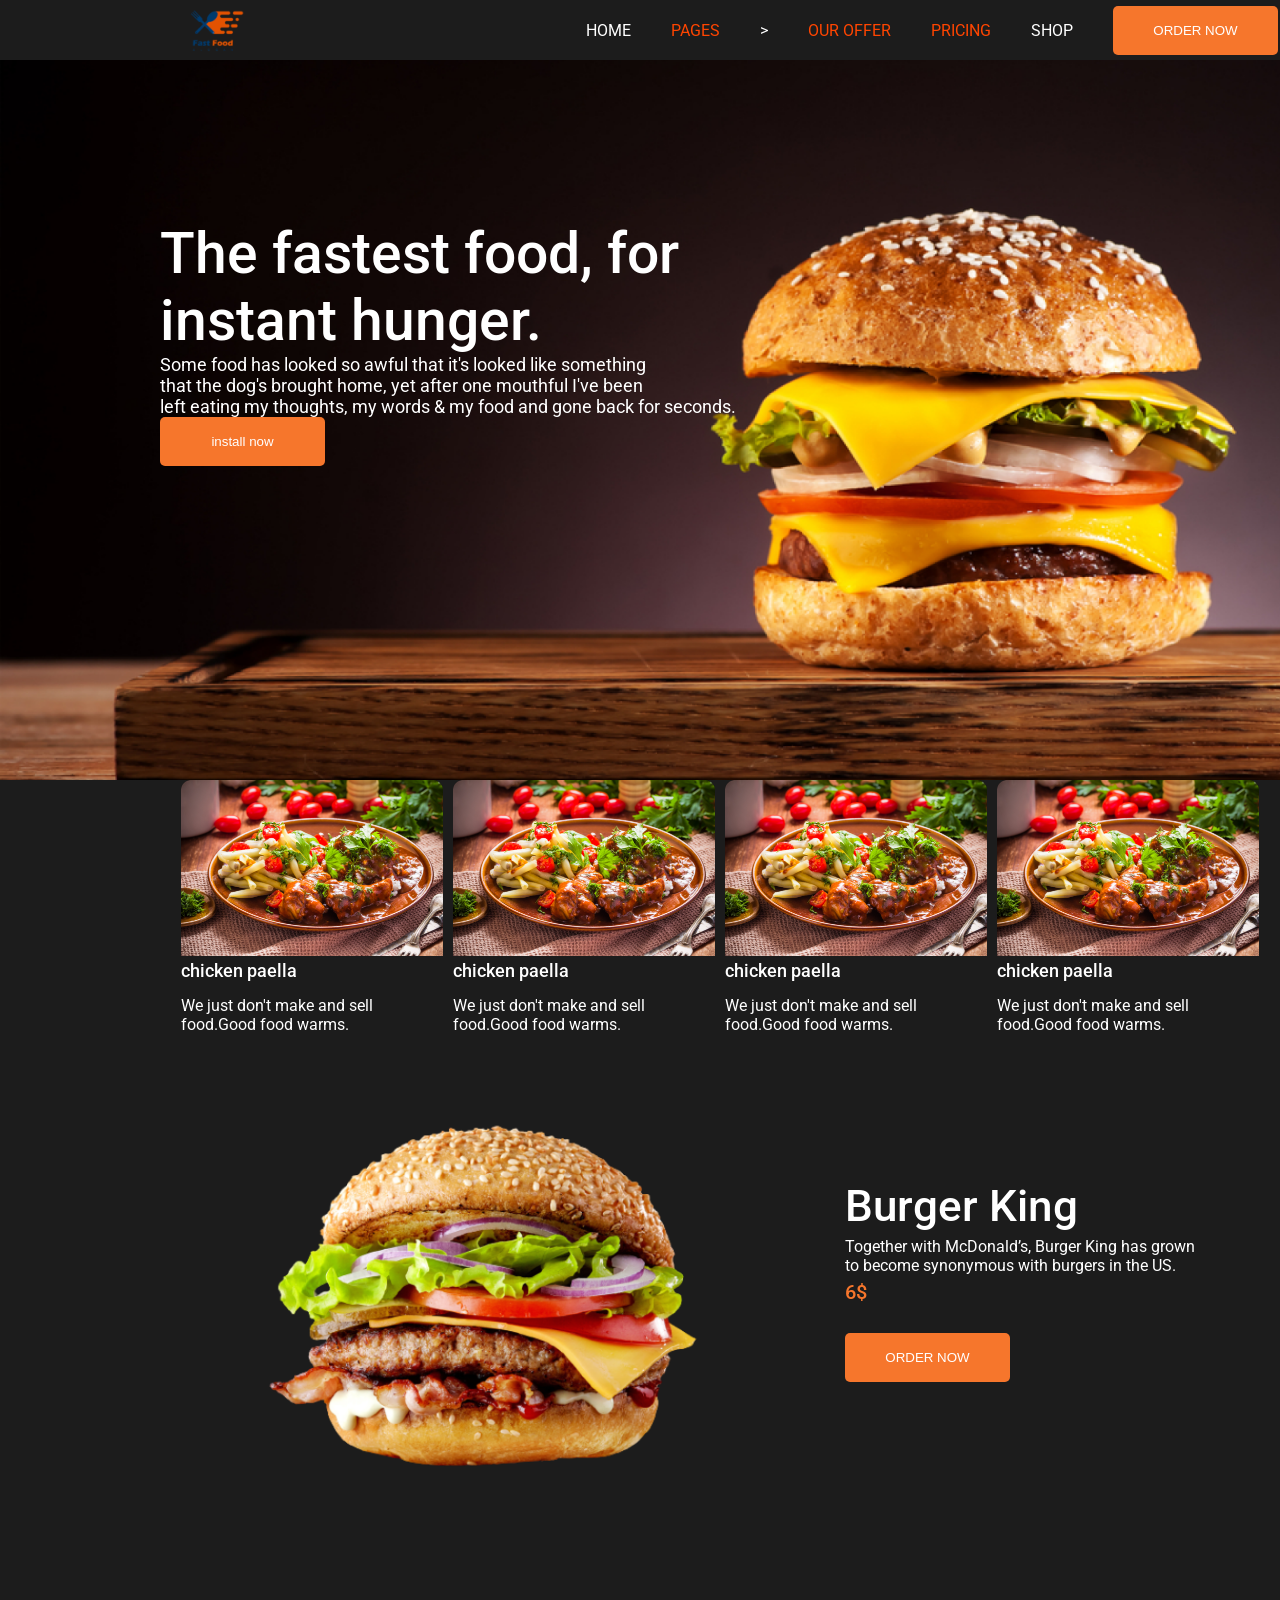
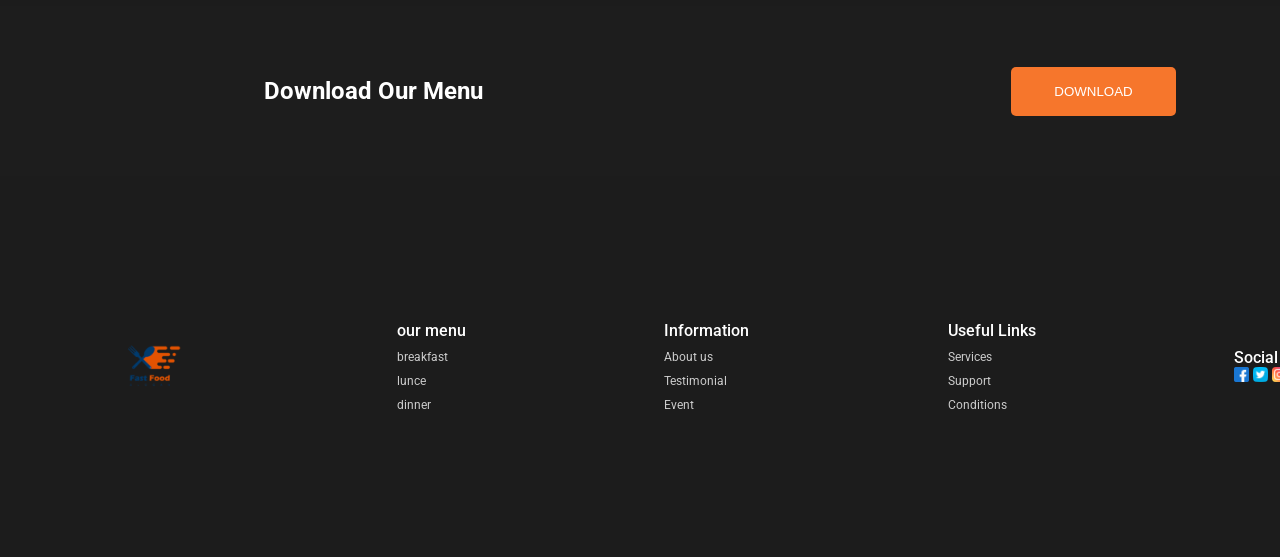
<file: index.html>
<!DOCTYPE html>
<html lang="en">
<head>
    <meta charset="UTF-8">
    <meta name="viewport" content="width=device-width, initial-scale=1.0">
    <title>Document</title>
    <link rel="stylesheet" href="./style.css">
</head>
<body>
    <div class="wrapper">

        <header>
            <img src="./SVG/logo.svg" alt="">
            <ul>
                <li>HOME</li>
                <a href="./pages.html"><li>PAGES</li></a>>
                <a href="./ouroffer.html"><li>OUR OFFER</li></a>
                <a href="./prising.html"><li>PRICING</li></a>
                <LI>SHOP</LI>

                <Ul>
            <button>ORDER NOW</button>
        </header>

        <main>
            <div class="banner">
                <img src="./image/burger.png" alt="">
                <div class="text">
                    <h1>The fastest food, for <br> instant hunger.</h1>
                <p>
               Some food has looked so awful that it's looked like something  <br>that the dog's brought home, yet after one mouthful I've been <br> left eating my thoughts, my words & my food and gone back for seconds. </p>

               <button>install now </button>
                </div>
            
            </div>

    <section class="cards">
        <div class="card">
            <img src="./image/pasta.png" alt="">
            <h4>chicken paella</h4>
            <p>We just don't make and sell <br>food.Good food warms.</p>
        </div>
          <div class="card">
            <img src="./image/pasta.png" alt="">
            <h4>chicken paella</h4>
            <p>We just don't make and sell <br>food.Good food warms.</p>
        </div>

          <div class="card">
            <img src="./image/pasta.png" alt="">
            <h4>chicken paella</h4>
            <p>We just don't make and sell <br>food.Good food warms.</p>
        </div>

          <div class="card">
            <img src="./image/pasta.png" alt="">
            <h4>chicken paella</h4>
            <p>We just don't make and sell <br>food.Good food warms.</p>
        </div>
    </section>

    


    <section class="king">
        <img src="./image/haas.png" alt="">
        <div class="king-text">
            <h3>Burger King</h3>
            <p>Together with McDonald’s, Burger King has grown <br> to become synonymous with burgers in the US.</p>
            <span>6$</span><br>
            <button>ORDER NOW </button>
        </div>
    </section>

    <section class="down">
        <h1>Download Our Menu</h1>
        <button>DOWNLOAD</button>
    </section>
        </main>

<footer>
    <div class="logo">
        <img src="./SVG/logo.svg" alt="">
        <p></p>
        <p></p>
    </div>
       <ul>
        <p>our menu</p>
    <li>breakfast</li>
    <li>lunce</li>
    <li>dinner</li>
    </ul>
    <ul>
        <p>Information</p>
        <li>About us</li>
        <li>Testimonial</li>
        <li>Event</li>
    </ul>
    <ul>
        <p>Useful Links</p>
        <li>Services</li>
        <li>Support</li>
        <li>Conditions</li>
    </ul>
    <ul>
        <p>Social Handles</p>
     <a href="https://ru-ru.facebook.com/"><img src="./SVG/facebook.svg" alt=""></a>
   <a href="https://x.com/"></a><img src="./SVG/twitter.svg" alt="">
        <a href="https://www.instagram.com/?hl=ru"></a><img src="./SVG/instagram.svg" alt="">
      <a href="https://www.linkedin.com/"></a>  <img src="./SVG/linkedin.svg" alt="">
    </ul>

</footer>



    
    </div>
</body>
</html>
</file>
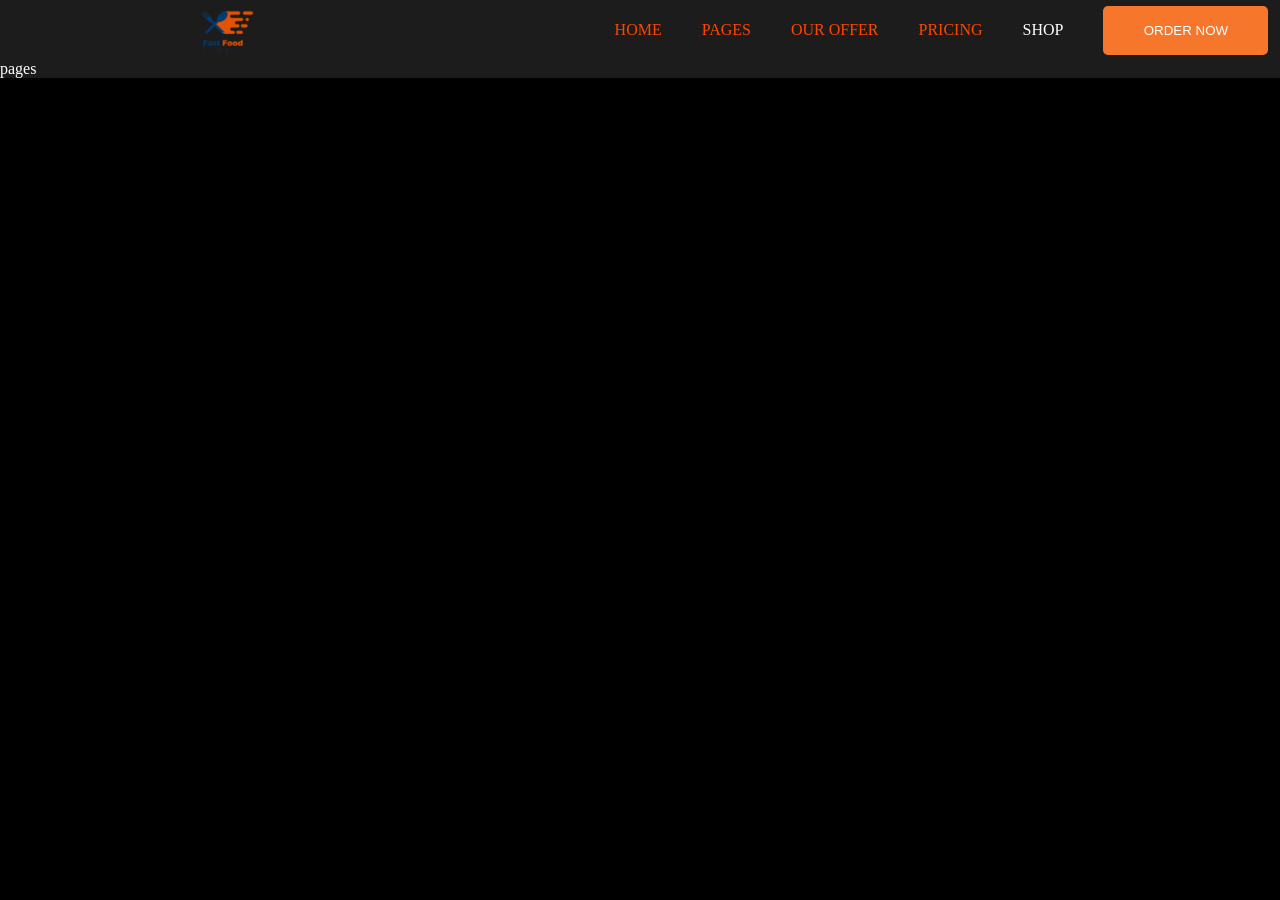
<file: pages.html>
<!DOCTYPE html>
<html lang="en">
<head>
    <meta charset="UTF-8">
    <meta name="viewport" content="width=device-width, initial-scale=1.0">
    <title>Document</title>
    <link rel="stylesheet" href="./pages.css">
</head>
<body>
    <div class="wrapper">
           <header>
            <img src="./SVG/logo.svg" alt="">
            <ul>
                <a href="./index.html"><li>HOME</li></a>
                <a href="./pages.html"><li>PAGES</li></a>
                <a href="./ouroffer.html"><li>OUR OFFER</li></a>
                <a href="./prising.css"><li>PRICING</li></a>
                <LI>SHOP</LI>

                <Ul>
            <button>ORDER NOW</button>
        </header>

        <main>
            pages
        </main>
    </div>
</body>
</html>
</file>
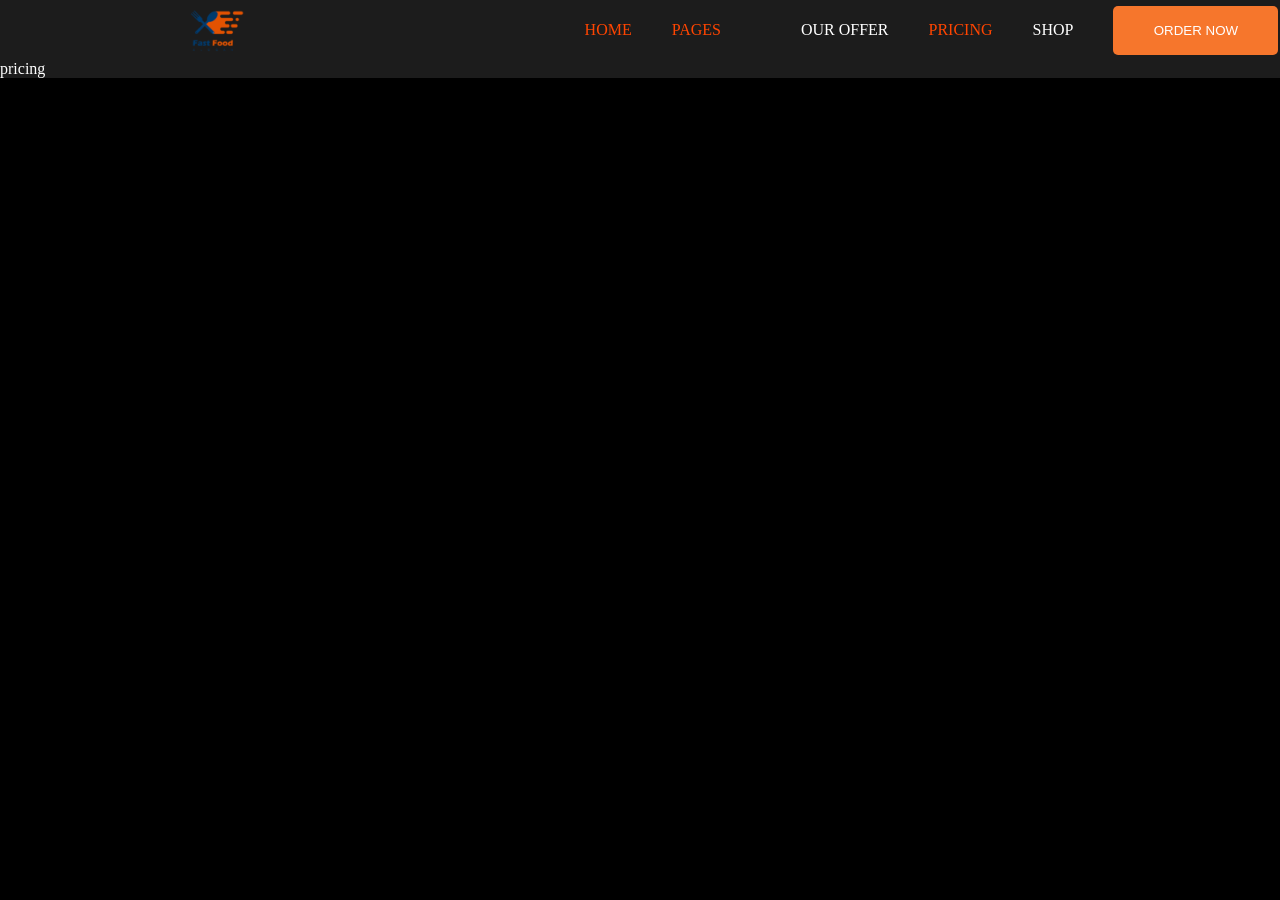
<file: prising.html>
<!DOCTYPE html>
<html lang="en">
<head>
    <meta charset="UTF-8">
    <meta name="viewport" content="width=device-width, initial-scale=1.0">
    <title>Document</title>
    <link rel="stylesheet" href="./prising.css">
</head>
<body>
    
    <div class="wrapper">
             <header>
            <img src="./SVG/logo.svg" alt="">
            <ul>
                <a href="./index.html"><li>HOME</li></a>
                <a href="./pages.html"><li>PAGES</li></a>
               <a href="./ouroffer.html"></a> <li>OUR OFFER</li>
                <a href="./prising.html"><li>PRICING</li></a>
                <LI>SHOP</LI>

                <Ul>
            <button>ORDER NOW</button>
        </header>

        <main>
            pricing
        </main>
        </div>
</body>
</html>
</file>
<file: style.css>
@import url('https://fonts.googleapis.com/css2?family=Roboto:ital,wght@0,100..900;1,100..900&display=swap');
*{
    margin: 0;
    padding: 0;
    box-sizing: border-box;
}
body{
    font-family: Roboto;
    background-color: black;
}
a{
    text-decoration: none;
    color: orangered;
}
.wrapper{
    width: 1440px;
    margin: 0 auto;
    background-color: #1C1C1C;
    color: white;
}
.container{
    width: 1143px;
}
header{
    display: flex;
    justify-content: space-around;
    align-items: center;
    height: 60px;
}
header ul{
    list-style: none;
    display: flex;
      align-items: center;
    gap: 40px;
}
button{
    width: 165px;
    height: 49px;
    border-radius: 5px;
    background-color: #F6762C;
    color:  white;
    border: none;
}
.banner{
    width: 1440px;
    height: 720px;
    position: relative;
}
.banner img{
    width: 1440px;
    height: 720px;
}
.text{
    color: white;
    position: absolute;
    top: 160px;
    left: 160px;
}
.text h1{
    font-size: 57px;
    font-weight: 500;
}
.text p{
font-size: 18px;
font-weight: 400;
}
.cards{
border-radius: 5px;
display: flex;
justify-content: center;
gap: 10px;
}
.card{
    width: 262px;
    height: 176px;
    background-color: black;
    border-radius: 10px;

}
.card img{
    width: 262px;
    height: 176px;
}
.card h4{
  font-size: 18px;
  font-weight: 500;
}
.card p{
    font-size: 16px;
    font-weight: 400;
    margin-top: 15px;
}
.card:hover{
    margin: top 5px; ;
    width: 270px;
    transition: 1s;
}

.king{
width: 1440px;
background-color: #1C1C1C;
display: flex;
align-items: center;
justify-content: center;
margin-top: 100px;
gap: 100px;
}
.king img{
width: 500px;
height: 450px;
}
.king-text h3{
    font-size: 44px;
    font-weight: 500;
}
.king-text p {
font-size: 16px;
font-weight: 400;
}
.king-text span{
    font-size: 20px;
    font-weight: 500;
    color: #F6762C;
}
.king-text{
    display: flex;
    flex-direction: column;
    gap: 5px;
}
.down{
    height: 170px;
    background-color: rgb(29, 29, 29);
    margin-top: 100px;
    display: flex;
    justify-content: space-around;
    align-items: center;
}

footer{
    height: 381px;
    display: flex;
    justify-content: space-around;
align-items: center;
}
footer p{
    font-size: 16px;
    font-weight: 500;
}
footer ul li{
    font-size: 12px;
    font-weight: 400;
    color: #CCC;
    list-style: none;
    margin-top: 10px;
}



@media ( max-width:600px) {
    .container{
        width: 100%;
    }
    header{
        height: 40px;
    }
    button{
        width: 100px;
        height: 25px;
    }
    
    .banner{
        width: 100%;
        height: 500px;
    }
    .banner img{
        width: 100%;
        height: 200px;
    }
    .text{
        font-size: 16px;
    }
    .cards{
        display: grid;
        grid-template-columns: repeat(2,1fr);
    }
    .card{
        width: 100px;
        height: 150px;
    }
    .card img{
        width: 100px;
        height: 100px;
    }
    .card P{
        font-size: 8px;
        font-weight: 400;
    }
    .card h4{
        font-size: 12px;
        font-weight: 400;
    }
    .text h1{
        font-size: 17px;
        font-weight: 400;
    }
    .text{
        top: 20px;
       left: 20px;
    }
    .text P{
        font-size: 8px;
        font-weight: 400;
    }
    .wrapper{
        width: 100%;

    }
    .king{
        width: 100%;
        height: 200px;
        display: flex;
        justify-content: center;
    }
    .king img{
        width: 170px;
        height: 150px;
    }
    .king-text h3{
        font-size: 12px;
    }
    .king-text p{
        font-size: 8px;
    }
    .king-text span{
        font-size: 12px;
    }
     down{
      width: 100px;
     }
       
    
    button{
    font-size: 7px;
    width: 50px;
    height: 20px;
    border-radius: 3px;
    }
    header li{
        font-size: 8px;
    }
    header img{
        width: 10px;
        height: 10px;
    }
    footer{
        display: flex;
        flex-direction: column;
        justify-content: center;
        align-items: center;
        gap: 20px;
        width: 100%;
        margin-top: 70px;
        background-color: #1C1C1C;
        height: 470px;
    }
    footer p{
        font-size: 12px;
    }
    footer li{
        font-size: 8px;
    }
    
}
</file>
<file: pages.css>
*{
    margin: 0;
    padding: 0;
    box-sizing: border-box;
}
body{
    font-family: Roboto;
    background-color: black;
}
a{
    text-decoration: none;
    color: orangered;
}
.wrapper{
    width: 1440px;
    margin: 0 auto;
    background-color: #1C1C1C;
    color: white;
}
.container{
    width: 1143px;
}
header{
    display: flex;
    justify-content: space-around;
    align-items: center;
    height: 60px;
}
header ul{
    list-style: none;
    display: flex;
      align-items: center;
    gap: 40px;
}
button{
    width: 165px;
    height: 49px;
    border-radius: 5px;
    background-color: #F6762C;
    color:  white;
    border: none;
}
</file>
<file: prising.css>
*{
    margin: 0;
    padding: 0;
    box-sizing: border-box;
}
body{
    font-family: Roboto;
    background-color: black;
}
a{
    text-decoration: none;
    color: orangered;
}
.wrapper{
    width: 1440px;
    margin: 0 auto;
    background-color: #1C1C1C;
    color: white;
}
.container{
    width: 1143px;
}
header{
    display: flex;
    justify-content: space-around;
    align-items: center;
    height: 60px;
}
header ul{
    list-style: none;
    display: flex;
      align-items: center;
    gap: 40px;
}
button{
    width: 165px;
    height: 49px;
    border-radius: 5px;
    background-color: #F6762C;
    color:  white;
    border: none;
}
</file>
